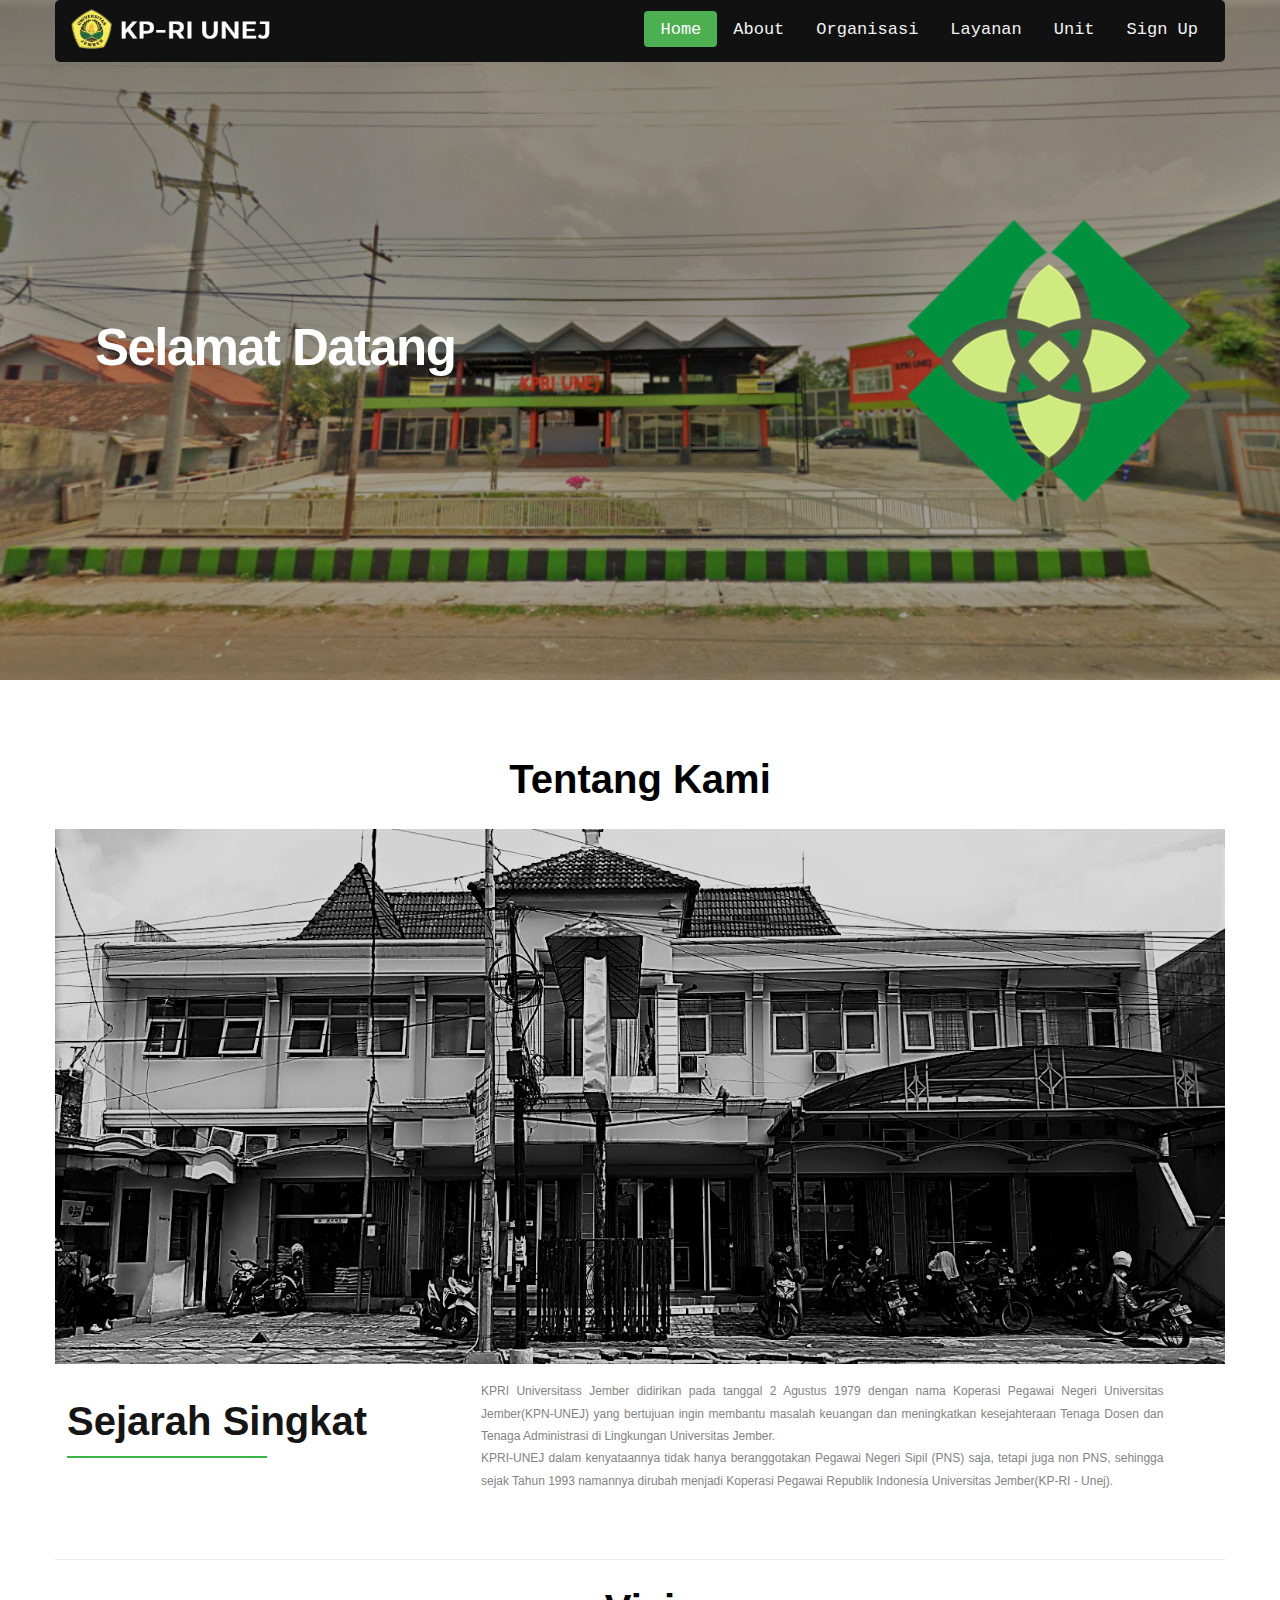
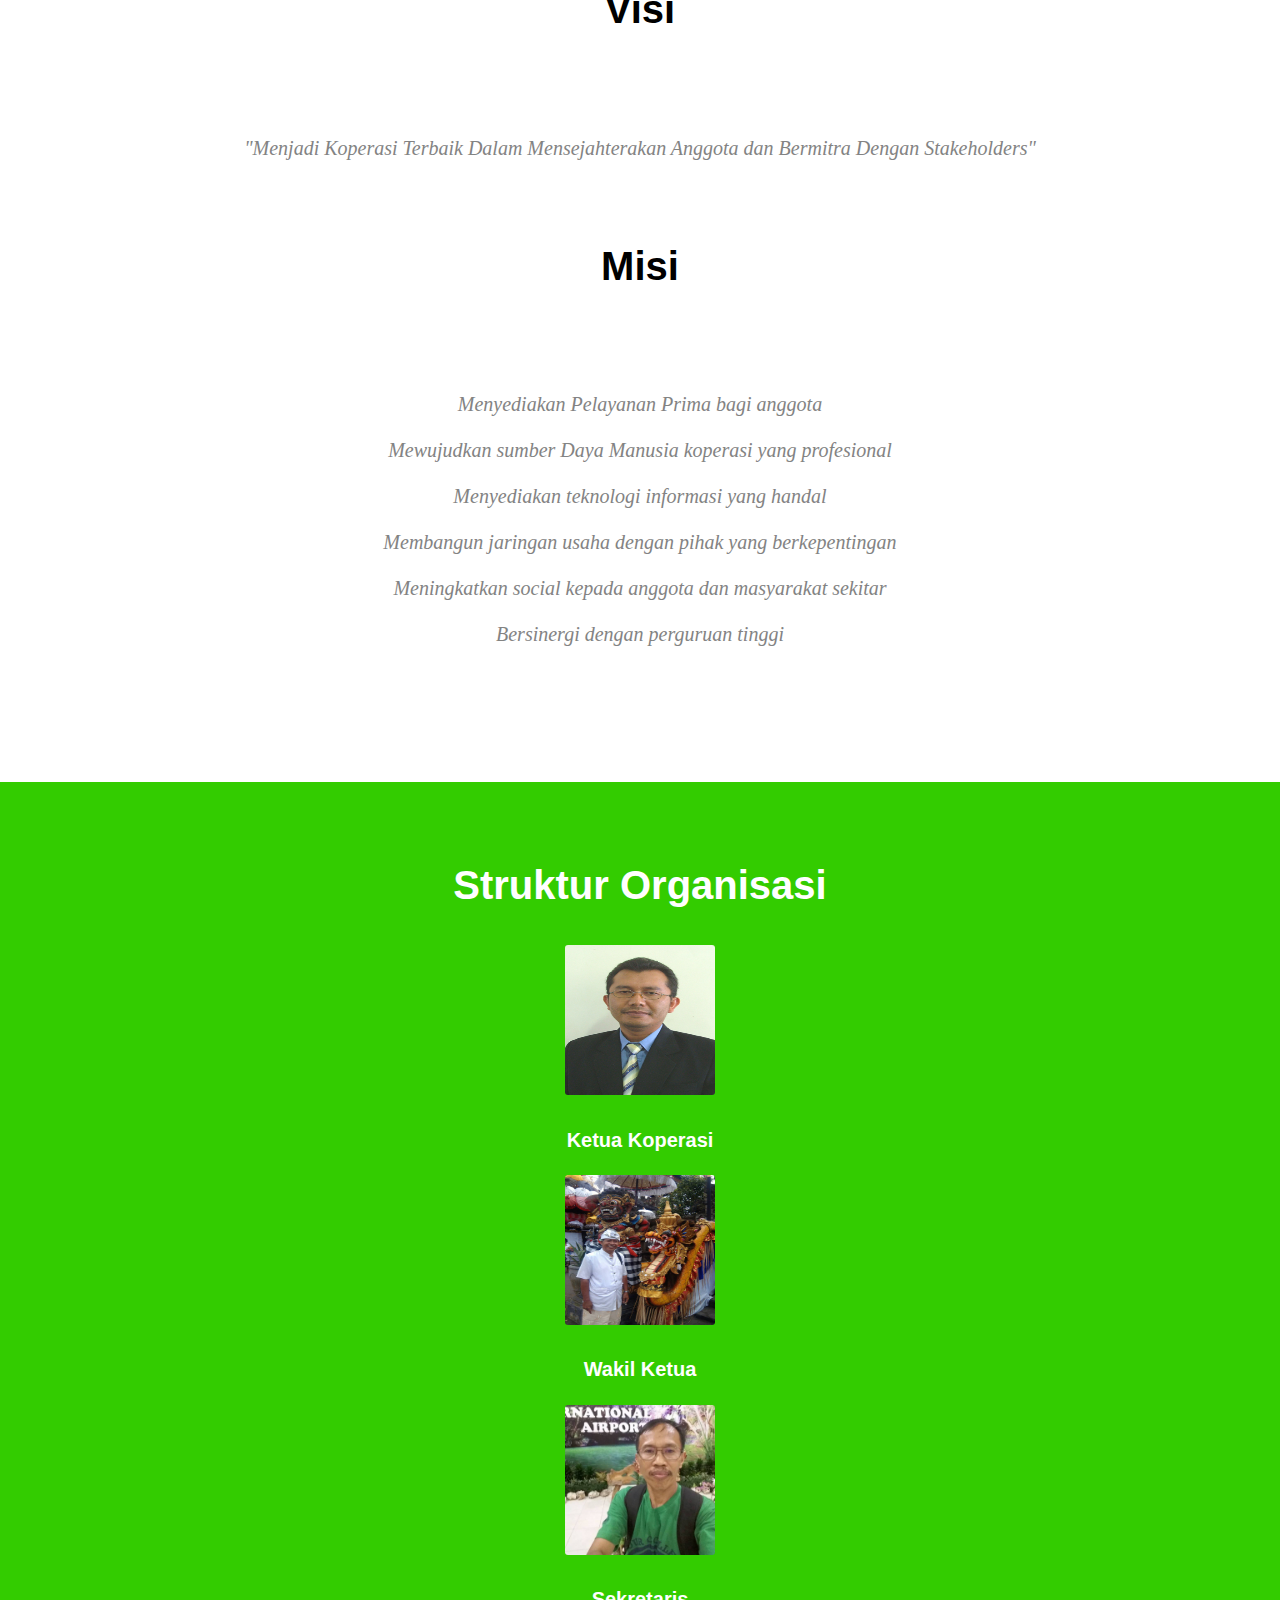
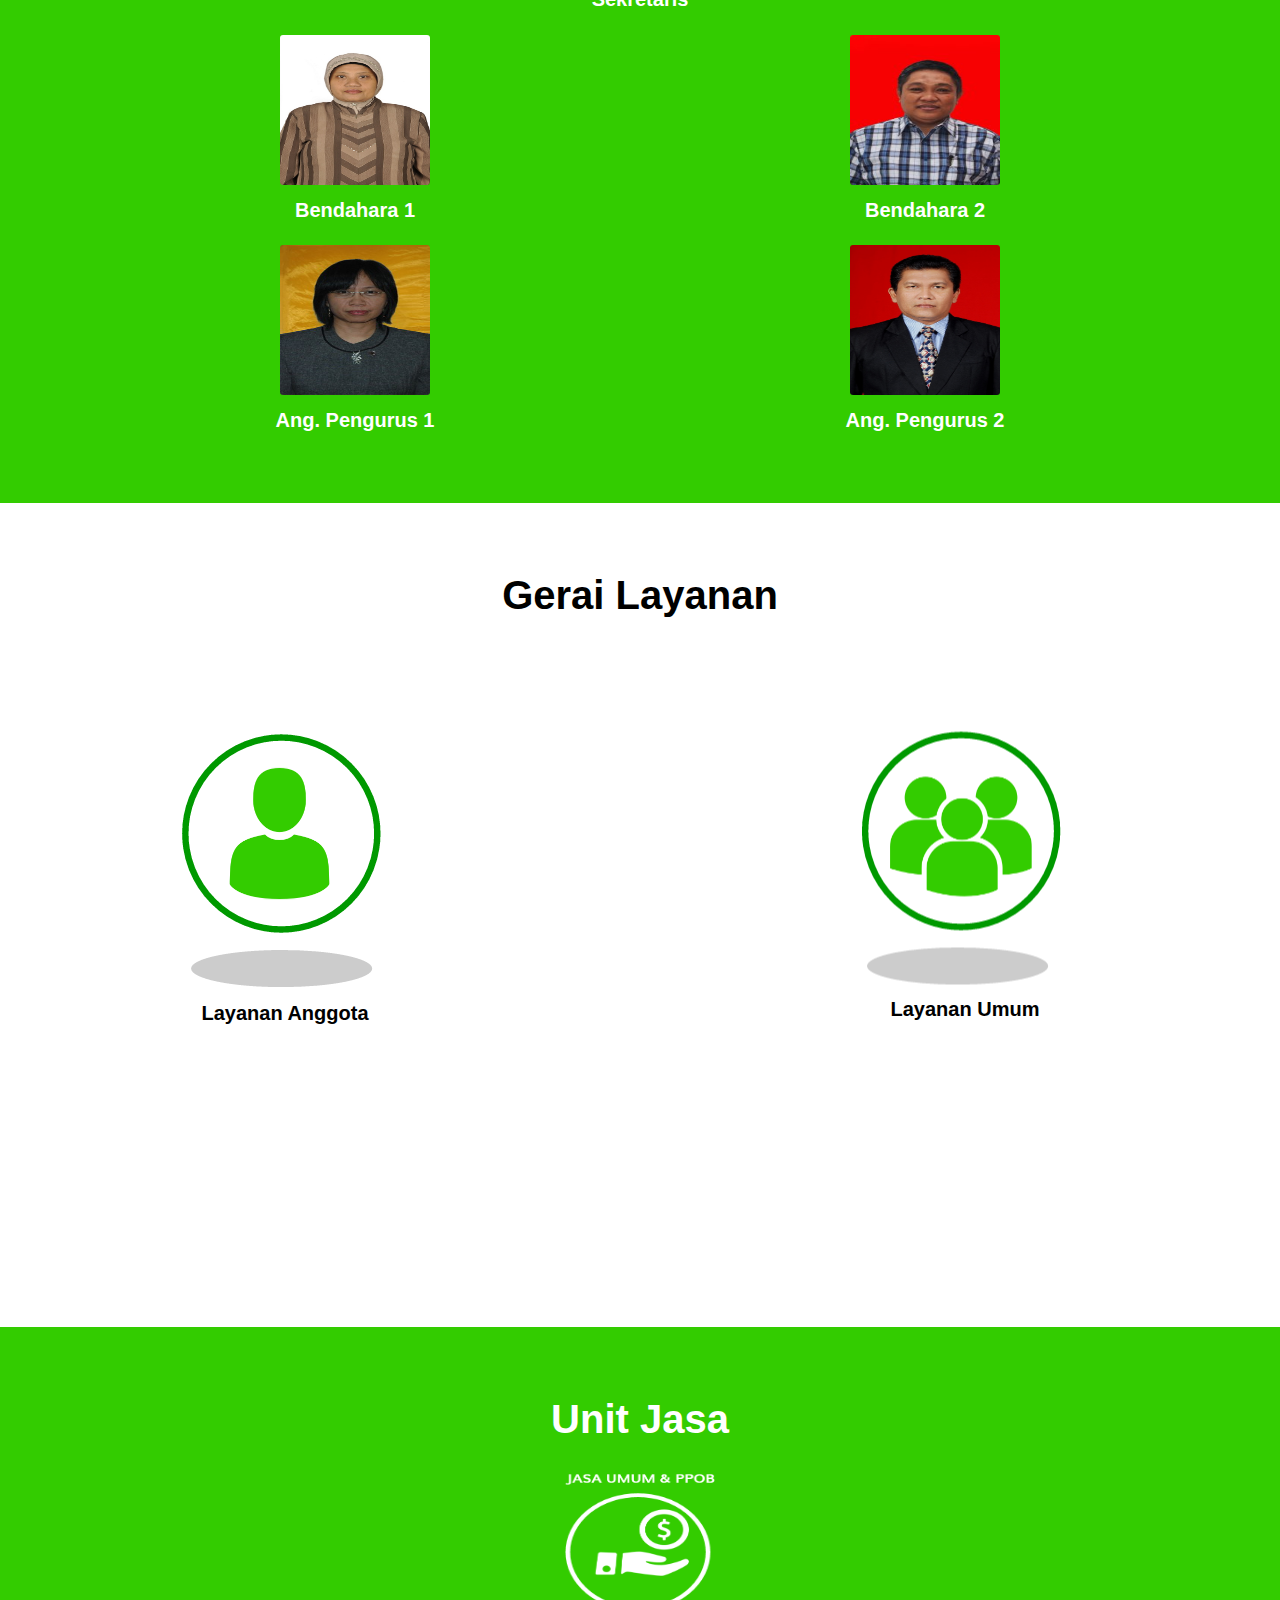
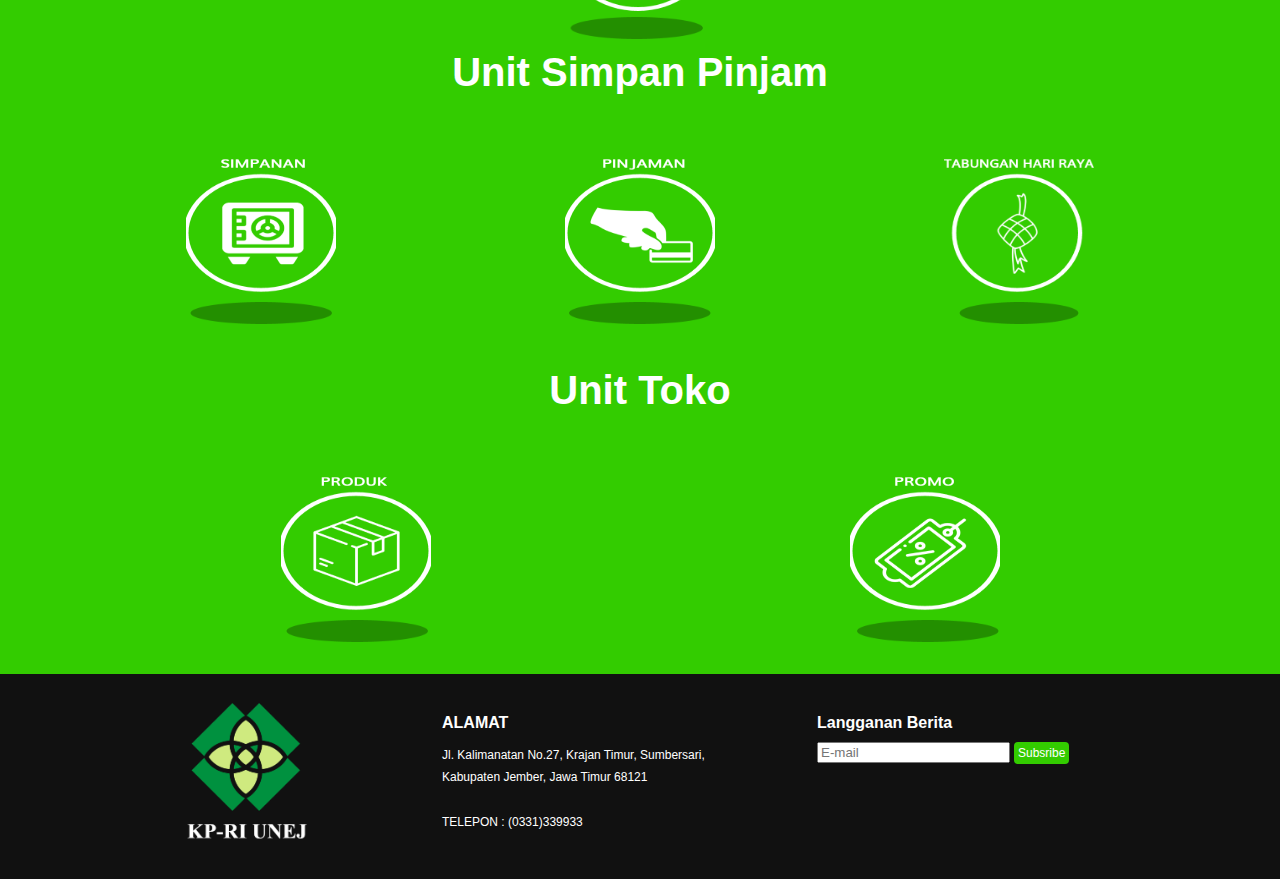
<file: index.html>
<!DOCTYPE html>
<html>
<head>
	<meta name="viewport" content="width=device-width, initial-scale=1">
	<link rel="stylesheet" type="text/css" href="style.css">
	<script type="text/javascript" src="jquery-3.3.1.js"></script>
	<script type="text/javascript" src="js.js"></script>
	<link rel="stylesheet" href="https://cdnjs.cloudflare.com/ajax/libs/font-awesome/4.7.0/css/font-awesome.min.css">
	<title>Koperasi UNEJ</title>
	<link rel="shortcut icon" href="favicon.ico">
</head>
<body>
	<header id="header" class="topnav row">
		<div>
			<a href="#home"><img class ="topnav-logo" src="img/unej.png"></a>
			<div class="topnav-right" id="opo">
				<a class ="link active" href="#home" onclick="diklik()">Home</a>
				<a class ="link" href="#about" onclick="diklik()">About</a>
				<a class ="link" href="#organisasi" onclick="diklik()">Organisasi</a>
				<a class ="link" href="#layanan" onclick="diklik()">Layanan</a>
				<a class ="link" href="#unit" onclick="diklik()">Unit</a>
				<a class ="link" href="form.html" class="button">Sign Up</a>
			</div>
			<a href="javascript:void(0);" class="icon" onclick="diklik()"><i class="fa fa-bars"></i></a>
		</div>
	</header>
	<section id="home" class="home">
		<div class="row konten">
			<div class="kontenhomekiri">
				<div class="judulhome">
					<h1>Selamat Datang</h1>
				</div>
			</div>
			<div class="kontenhomekanan">
				<img src="img/logo.png">
			</div>
		</div>
	</div>
</section>
<section id="about">
	<div class="row aboutinfo">
		<div class="judulabout">
			<h1>Tentang Kami</h1>
		</div>
		<div class="tentang">
			<img src="img/kop.png">
		</div>
		<div class="kolom-four">
			<h1 class="subjudulabout">Sejarah Singkat</h1>
		</div>
		<div class="kolom-seven">
			<p class="about">KPRI Universitass Jember didirikan pada tanggal 2 Agustus 1979 dengan nama Koperasi Pegawai Negeri Universitas Jember(KPN-UNEJ) yang bertujuan ingin membantu masalah keuangan dan meningkatkan kesejahteraan Tenaga Dosen dan Tenaga Administrasi di Lingkungan Universitas Jember.<br>				KPRI-UNEJ dalam kenyataannya tidak hanya beranggotakan Pegawai Negeri Sipil (PNS) saja, tetapi juga non PNS, sehingga sejak Tahun 1993 namannya dirubah menjadi Koperasi Pegawai Republik Indonesia Universitas Jember(KP-RI - Unej).</p>
		</div>
	</div>
	<div class="row visi">
		<h1 class="visi">Visi</h1>
		<div>
			<p class="visi">"Menjadi Koperasi Terbaik Dalam Mensejahterakan Anggota dan Bermitra Dengan Stakeholders"</p>
		</div>
		<div>
			<h1 class="visi">Misi</h1>
			<p class="visi">Menyediakan Pelayanan Prima bagi anggota<br><br>Mewujudkan sumber Daya Manusia koperasi yang profesional<br><br>Menyediakan teknologi informasi yang handal<br><br>Membangun jaringan usaha dengan pihak yang berkepentingan<br><br>Meningkatkan social kepada anggota dan masyarakat sekitar<br><br>Bersinergi dengan perguruan tinggi</p>
		</div>
	</div>
</section>
<section id="organisasi">
	<div class="row org">
		<div class="judulorg">
			<h1>Struktur Organisasi</h1>
		</div>		
		<div class="gambarorg">
			<img src="img/orang/1.jpg">
		</div>
		<div class="subjudul">
			<h1>Ketua Koperasi</h1>
		</div>
		<div class="gambarorg">
			<img src="img/orang/2.jpg">
		</div>
		<div class="subjudul">
			<h1>Wakil Ketua</h1>
		</div>
		<div class="gambarorg">
			<img src="img/orang/3.jpg">
		</div>
		<div class="subjudul">
			<h1>Sekretaris</h1>
		</div>
		<div class="kiri">
			<div class="gambarorg">
				<img src="img/orang/4.jpg">
			</div>
			<div class="subjudul">
				<h1>Bendahara 1</h1>
			</div>
		</div>
		<div class="kanan">
			<div class="gambarorg">
				<img src="img/orang/5.jpg">
			</div>
			<div class="subjudul">
				<h1>Bendahara 2</h1>
			</div>
		</div>
		<div class="kiri">
			<div class="gambarorg">
				<img src="img/orang/6.jpg">
			</div>
			<div class="subjudul">
				<h1>Ang. Pengurus 1</h1>
			</div>
		</div>
		<div class="kanan">
			<div class="gambarorg">
				<img src="img/orang/7.jpg">
			</div>
			<div class="subjudul">
				<h1>Ang. Pengurus 2</h1>
			</div>
		</div>
	</div>
</section>
<section id="layanan">
	<div class="row lyn">
		<div class="judullayanan">
			<h1>Gerai Layanan</h1>
		</div>
	</div>
	<div class="row isilayanan">
		<div class="isikiri">
			<input type="image" src="img/org1.png" id="btnanggota">
			<h1>Layanan Anggota</h1>
		</div>
		<div class="isikanan">
			<input type="image" src="img/org2.png" id="btnumum">
			<h1>Layanan Umum</h1>
		</div>
	</div>
</section>
<section id="unit">
	<div class="row un">
		<div class="row jasa">
			<div class="subjudulunit">
				<h1>Unit Jasa</h1>
				<div>
					<input class="gambarjasa" type="image" src="img/1.png" id="btnjs1">
				</div>
			</div>
		</div>
		<div class="row sp">
			<div class="subjudullain">
				<h1>Unit Simpan Pinjam</h1>
			</div>
			<div class="container isi3">
				<ul>
					<li><input class="gambarjasa" type="image" src="img/2.png" id="btnsp1"></li>
					<li><input class="gambarjasa" type="image" src="img/3.png" id="btnsp2"></li>
					<li><input class="gambarjasa" type="image" src="img/4.png" id="btnsp3"></li>
				</ul>
			</div>
			<div class="subjudullain">
				<h1>Unit Toko</h1>
			</div>
			<div class="container isi2">
				<ul>
					<li><input class="gambarjasa" type="image" src="img/5.png" id="btntk1"></li>
					<li><input class="gambarjasa" type="image" src="img/6.png" id="btntk2"></li>
				</ul>
			</div>
		</div>
	</div>
</section>
<footer class="inikaki">
	<div class="row con">
		<div class="kolom-three">
			<img src="img/logokp.png">
		</div>
		<div class="kolom-three">
			<div class="almfoot">
				<h1>ALAMAT</h1>
			</div>
			<p class="alamat">Jl. Kalimanatan No.27, Krajan Timur, Sumbersari, <br>Kabupaten Jember, Jawa Timur 68121<br><br>TELEPON : (0331)339933</p>
		</div>
		<div class="kolom-three">
			<div class="almfoot">
				<h1>Langganan Berita</h1>
			</div>
			<div>
				<input type="mail" name="email" placeholder="E-mail" size="21px" required pattern=".+@.+.com">
				<button class="tombol">Subsribe</button><br>
			</div>
		</div>
	</div>
</footer>
<div id="umum" class="modal">
	<div class="modal-content">
		<div class="modal-header">
			<span class="close1">&times;</span>
			<h2>Layanan Umum</h2>
		</div>
		<div class="modal-body">
			<p>Demi melayani kebutuhan masyarakat baik untuk anggota maupun non-anggota , KP-RI Universitas Jember juga memberikan pelayanan publik, yaitu :</p>
			<ol>
				<li>Pembayaran Listrik</li>
				<li>Pembayaran tagihan TELKOM (telepon, speedy, dll)</li>
				<li>Pembayaran tagihan Telkomsel (paket HALO)</li>
				<li>Pembayaran Tagihan PDAM</li>
				<li>Penjualan voucher listrik TOKEN</li>
				<li>Pembayaran tagihan INDOVISION</li>
			</ol>
		</div>
	</div>
</div>
<div id="anggota" class="modal">
	<div class="modal-content">
		<div class="modal-header">
			<span class="close">&times;</span>
			<h2>Layanan Anggota</h2>
		</div>
		<div class="modal-body">
			<p>Untuk memberikan pelayanan dan fasilitas kesejahteraan bagi anggota KP-RI Universitas Jember, maka dibuatlah program-program sebagai berikut :</p>
			<ol>
				<li>DANA SOSIAL RAWAT INAP</li>
				<li>DANA SOSIAL KEMATIAN</li>
				<li>TALI ASIH BAGI YANG MEMASUKI MASA PENSIUN</li>
				<li>VOUCHER BELANJA HARI RAYA</li>
				<li>VOUCHER BELANJA HARI RAYA</li>
				<li>SISA HASIL USAHA</li>
			</ol>
		</div>
	</div>
</div>
<div id="jasa" class="modal">
	<div class="modal-content">
		<div class="modal-header">
			<span class="close2">&times;</span>
			<h2>Jasa UMUM dan PPOB</h2>
		</div>
		<div class="modal-body">
			<p>Untuk memenuhi kebutuhan Anggota di bidang jasa, KP-RI Unej juga menyediakan layanan unit jasa, beberapa layanan jasa yang disediakan adalah :</p>
			<ol>
				<li>Jasa Pembayaran Tagihan Listrik (untuk Umum dan anggota)</li>
				<li>Jasa Penjualan Token Listrik (untuk Umum dan anggota)</li>
				<li>Jasa Pembayaran Tagihan TELKOM (telepon, speedy, flexy) (untuk Umum dan   anggota)</li>
				<li>Jasa Pembayaran Tagihan Air/ PDAM (untuk Umum dan anggota)</li>
				<li>Jasa Pengurusan STNK (untuk Anggota)</li>
				<li>Jasa Pembayaran tagihan TELKOMSEL/ Halo (untuk Umum dan anggota)</li>
			</ol>
		</div>
	</div>
</div>
<div id="sp1" class="modal">
	<div class="modal-content">
		<div class="modal-header">
			<span class="close3">&times;</span>
			<h2>Unit Simpanan</h2>
		</div>
		<div class="modal-body">
			<ol>
				<li> Simpanan Pokok adalah : simpanan yang di bayar satu kali selama menjadi anggota. Besarnya simpanan bergantung dari hasil kesepakatan pengurus dan anggota koperasi. Simpanan hanya bisa di ambil kembali ketika keluar dari keanggotaan Koperasi. Untuk saat ini Simpanan pokok untuk menjadi anggota KP-RI Universitas Jember sebesar Rp. 100.000</li>
				<li>Simpanan Wajib adalah : simpanan yang wajib di bayar sebulan sekali. Besarnya simpanan bergantung dari hasil kesepakatan pengurus dan anggota koperasi.</li>
				<li>Simpanan Khusus : simpanan yang besarnya tidak di tentukan, tetapi bergantung kepada kemampuan anggota. Simpanan sukarela dapat di setorkan setiap saat tetapi hanya bisa diambil sesuai jangka waktu tertentu ( 1 tahun) , dengan jasa 9 % per Tahun</li>
				<li>Simpanan Suka Rela adalah : simpanan yang besarnya tidak di tentukan, tetapi bergantung kepada kemampuan anggota, Simpanan sukarela dapat diambil hanya pada jangka waktu tertentu.</li>
			</ol>
		</div>
	</div>
</div>
<div id="pinjaman" class="modal">
	<div class="modal-content">
		<div class="modal-header">
			<span class="close4">&times;</span>
			<h2>Pinjaman</h2>
		</div>
		<div class="modal-body">
			<p>Diberitahukan kepada seluruh Anggota KP-RI UNIVERSITAS  JEMBER<br>
				ANGGOTA DAPAT MEMINJAM UANG TANPA MENUTUP SISA PINJAMAN YANG LAMA (KOMPEN)<br>
			Di informasikan bahwa plafon pinjaman Uang untuk Anggota biasa menjadi Rp.200 juta, ANGSURAN dapat dicicil maksimal : 15 tahun (180 bulan) sedangkan Pinjaman Barang maksimal sebesar Rp. 50 Juta  dapat dicicil maksimal : 10 tahun (120 bulan)</p>
			<ol>
				<li>Anggota yang berstatus honorer (KONTRAK 1 TAHUN) bisa mengajukan pinjaman maksimal Rp.7 juta ,  termasuk  penambahan jangka waktu angsuran tenaga honorer sebesar maksimal 2 kali masa kontrak.</li>
				<li>Anggota yang berstatus honorer harian lepas (KONBTRAK 6 BULAN) bisa mengajukan pinjaman MAKSIMAL  dari Rp. 4 juta  termasuk  penambahan jangka waktu angsuran tenaga honorer sebesar maksimal 2 kali masa kontrak.</li>
			</ol>
		</div>
	</div>
</div>
<div id="lebaran" class="modal">
	<div class="modal-content">
		<div class="modal-header">
			<span class="close5">&times;</span>
			<h2>Tabungan Hari Raya</h2>
		</div>
		<div class="modal-body">
			<p>Tabungan Hari Raya adalah salah satu program terbaru dari KP-RI Universitas Jember yang diluncurkan pada tahun 2013. Program tabungan hari raya ini bersifat sukarela, hampir sama dengan simpanan bedanya adalah untuk tabungan hari raya nilainya ditetapkan dulu, selanjutnya akan dipotongkan dalam tagihan bulan di bendahara perwakilan masing-masing unit kerja.<br><br>
			Tidak ada syarat khusus untuk mengikuti program ini dan tidak ada biaya atau potongan apapun, selama menjadi anggota KP-RI Unej maka semua anggota berhak progam ini. tidak sama dengan simpanan, Tabungan hari raya ini mendapat jasa 1 % setiap bulannya, dan akan dibagikan kepada anggota yang bersangkutan setiap tahun menjelang Hari Raya Idul Fitri.</p>
		</div>
	</div>
</div>
<div id="produk" class="modal">
	<div class="modal-content">
		<div class="modal-header">
			<span class="close6">&times;</span>
			<h2>Produk</h2>
		</div>
		<div class="modal-body">
			<p>Produk-produk yang disediakan oleh KP-RI Universitas Jember sangatlah beragam dan memliki harga yang bersaing, jenis produk yang dijual antara lain :
				<br><br>
				LANTAI 1 KP-RI UNEJ
			</p>
			<ol>
				<li>Kebutuhan pokok (Konsumsi) : merupakan bahan pokok sehari-hari seperti Beras, gula, minyak, bumbu-bumbu dapur, mie instan, susu bayi, susu dewasa, dll.</li>
				<li>Kebutuhan pokok (non-konsumsi) : sabun mandi, sabun cuci, kosmetik, pembersih ruangan, parfume dan banyak lagi.</li>
				<li>Snack, softdrink dan makanan ringan</li>
			</ol>
			<p><br><br>
				LANTAI 2 KP-RI UNEJ
			</p>
			<ol>
				<li>Peralatan Elektronik : kipas angin, TV, Tape, DVD, Magic com, Setrika, Lampu dll</li>
				<li>Alat-alat listrik : sekering, stop kontak, skakel, kabel listrik, adaptor, dll</li>
				<li>Peralatan rumah tangga : bak mandi bayi, keranjang, alat makan, alat kebersihan dll</li>
				<li>Tekstil : pakaian, kerudung, sarung, mukena, tas, dompet dll</li>
			</ol>
		</div>
	</div>
</div>
</body>
</html>
</file>
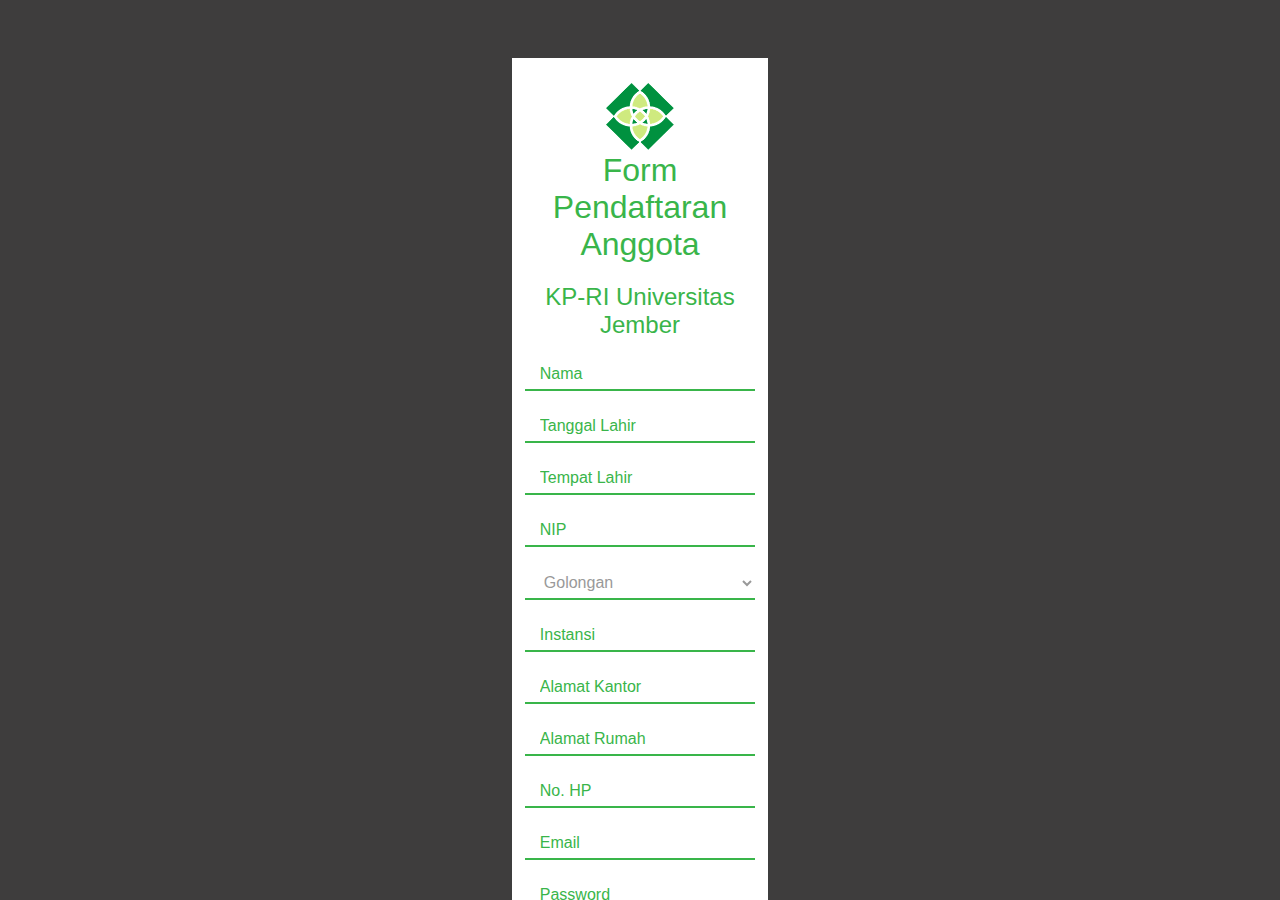
<file: form.html>
<!DOCTYPE html>
<html>
<head>
	<title>Sign Up</title>
	<link rel="shortcut icon" href="favicon.ico">
</head>
<style>
	* {
		margin: 0;
		padding: 0;
	}
	body {
		background: #3e3d3d;
		font-family: sans-serif;
	}
	.formkoperasi{
		margin-top: 4.5%;
		width: 20%;
		background: #fff;
		padding: 2% 1%;
		box-sizing: border-box;
		position: fixed;
		left: 40%;
		top: 0%;
	}
	.formkoperasi h1 {
		text-align: center;
		color: #39b54a;
		font-weight: normal;
		margin-bottom: 20px;
	}
	.formkoperasi h2 {
		text-align: center;
		color: #39b54a;
		font-weight: normal;
		margin-bottom: 20px;
	}
	input[type=text], input[type=mail], input[type=Password], input[type=date]{
		width: 100%;
		background: none;
		border: none;
		border-bottom: 2px solid #39b54a;
		padding: 6px 15px;
		box-sizing: border-box;
		margin-bottom: 20px;
		font-size: 16px;
		color: #39b54a;
	}
	input[type=checkbox]{
		margin-left: 20%;
	}
	input[type=button]{
		background: #39b54a;
		padding: 3% 12%;
		border: 0;
		cursor: pointer;
		color: #fff;
		margin-left: 31.8%;
	} 
	input[type=button]:hover{
		background: white;
		transition: .6s;
		color: #39b54a;
	}
	::placeholder { 
    	color: #39b54a;
    }
	select {
		width: 100%;
		background: none;
		border: none;
		border-bottom: 2px solid #39b54a;
		padding: 6px 15px;
		box-sizing: border-box;
		margin-bottom: 20px;
		font-size: 16px;
		color: #999;
	}
	*:focus {
    	outline: none;
	}
	img {
	    display: block;
	    margin-left: auto;
	    margin-right: auto;
	    width: 30%;
	}
	a:link {
		margin-left: 19%;
    	text-decoration: none;
   		padding: 3% 12%;
	}
	a:hover {
		color: #39b54a;
		text-decoration: none;
		padding: 3% 12%;
	}
 
</style>
<body>
	<div class="formkoperasi">
		<form name="biodata">
			<img src="logo.png" alt="logo kpri">
			<h1>Form Pendaftaran Anggota</h1>
			<h2>KP-RI Universitas Jember</h2>
			<input type="text" name="nama" placeholder="Nama" maxlength="30" required>
			<input type="text" name="tanggal lahir" placeholder="Tanggal Lahir" onfocus="(this.type='date')" required>
			<input type="text" name="tempat lahir" placeholder="Tempat Lahir" required>
			<input type="text" name="NIP" placeholder="NIP" maxlength="18" required>
			<select id="Golongan">
				<option value="" disabled selected hidden>Golongan</option>
				<option value="Honorarium">Honorarium</option>
				<option value="Golongan I">Golongan I</option>
				<option value="Golongan II">Golongan II</option>
				<option value="Golongan III">Golongan III</option>
				<option value="Golongan IV">Golongan IV</option>
				<option value="Pengelola KP-RI">Pengelola KP-RI</option>
			</select>
			<input type="text" name="Instansi" placeholder="Instansi" required>
			<input type="text" name="Alamat Kantor" placeholder="Alamat Kantor" required>
			<input type="text" name="Alamat Rumah" placeholder="Alamat Rumah" required>
			<input type="text" name="hp" placeholder="No. HP" maxlength="13" required>
			<input type="mail" name="email" placeholder="Email" required pattern=".+@.+.com" required>
			<input type="Password" name="password" placeholder="Password" minlength="8" required>
			<input type="checkbox" name="status" value="valid"> Dengan ini maka anda menyetujui<br>
			<a href="Syarat & Ketentuan.png">Syarat dan ketentuan</a><br>
			<input type="button" value="Sign Up" onclick='terimaInput();'>
			<a href="login.html">Sudah memiliki akun ?</a>
		</form>
	</div>
</body>
</html>
</file>
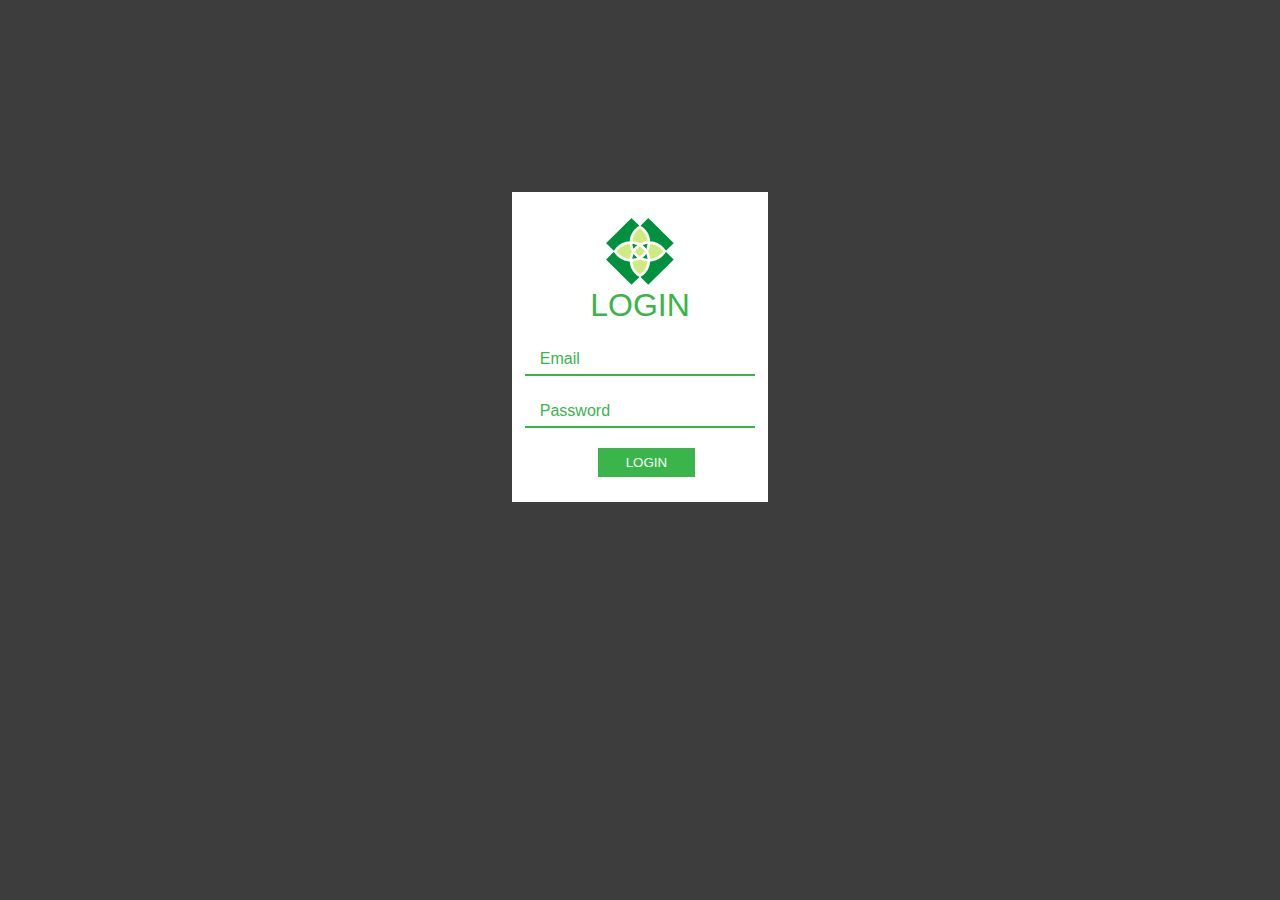
<file: login.html>
<!DOCTYPE html>
<html>
<head>
	<title>LOGIN</title>
</head>
<style>
	* {
		margin: 0;
		padding: 0;
	}
	body {
		background: #3e3d3d;
		font-family: sans-serif;
	}
	.formkoperasi{
		margin-top: 15%;
		width: 20%;
		background: #fff;
		padding: 2% 1%;
		box-sizing: border-box;
		position: fixed;
		left: 40%;
		top: 0%
	}
	.formkoperasi h1 {
		text-align: center;
		color: #39b54a;
		font-weight: normal;
		margin-bottom: 20px;
	}
	input[type=mail], input[type=Password]{
		width: 100%;
		background: none;
		border: none;
		border-bottom: 2px solid #39b54a;
		padding: 6px 15px;
		box-sizing: border-box;
		margin-bottom: 20px;
		font-size: 16px;
		color: #39b54a;
	}
	input[type=button]{
		background: #39b54a;
		padding: 3% 12%;
		border: 0;
		cursor: pointer;
		color: #fff;
		margin-left: 31.8%;
	} 
	input[type=button]:hover{
		background: white;
		transition: .6s;
		color: #39b54a;
	}
	::placeholder { 
    	color: #39b54a;
    }
	*:focus {
    	outline: none;
	}
	img {
	    display: block;
	    margin-left: auto;
	    margin-right: auto;
	    width: 30%;
	}
	a:link {
		margin-left: 33.5%;
    	text-decoration: none;
	}
	a:hover {
		color: #39b54a;
		text-decoration: none;
	}
</style>
<body>
	<div class="formkoperasi">
		<form>
			<img src="logo.png" alt="logo kpri">
			<h1>LOGIN</h1>
			<input type="mail" placeholder="Email" required pattern=".+@.+.com" required>
			<input type="Password" placeholder="Password" minlength="8" required>
			<input type="button" value="LOGIN">
		</form>
	</div>
</body>
</file>
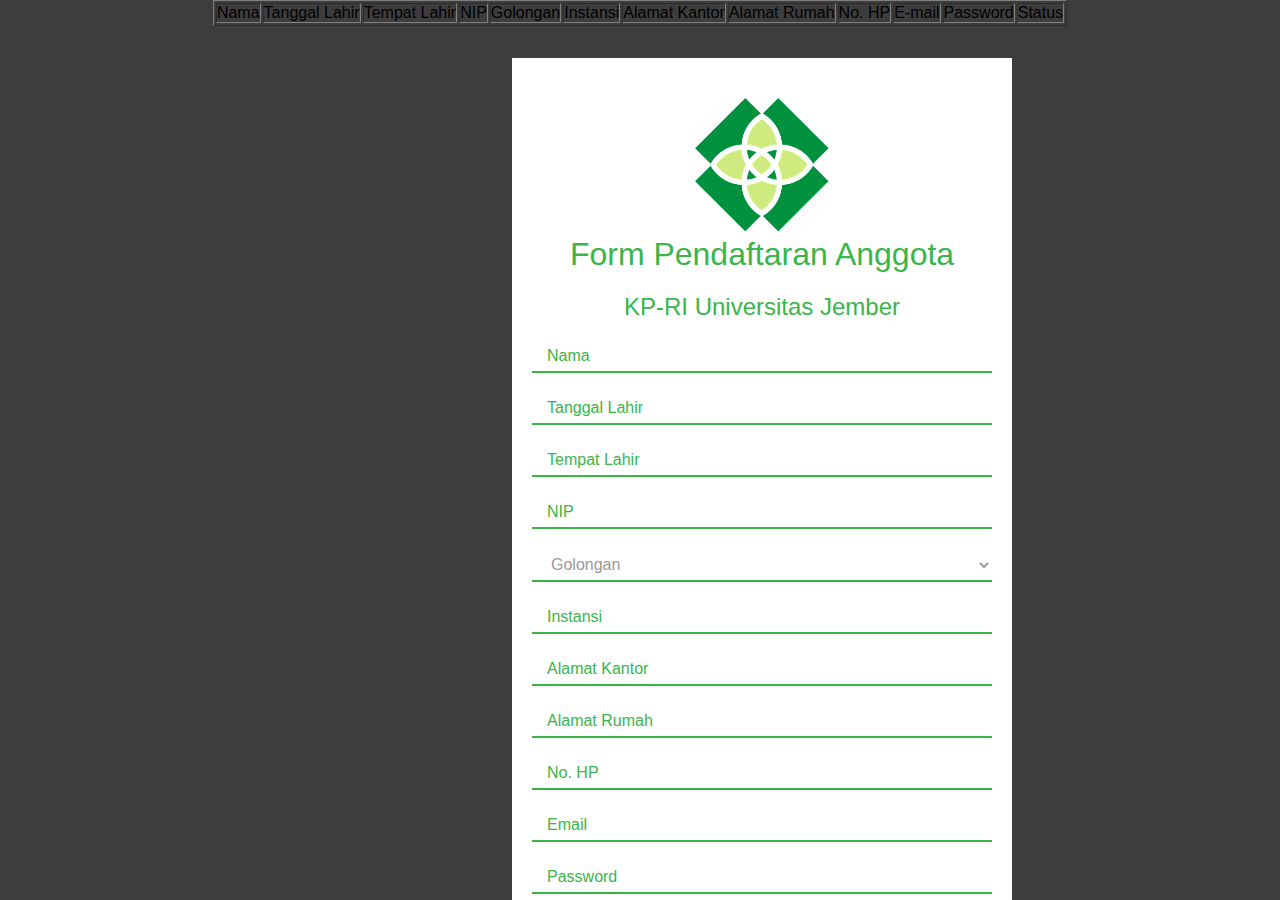
<file: tes.html>
<!DOCTYPE html>
<html>
<head>
	<title>Sign Up</title>
</head>
<style>
	* {
		margin: 0;
		padding: 0;
	}
	body {
		background: #3e3d3d;
		font-family: sans-serif;
	}
	.formkoperasi{
		margin-top: 4.5%;
		width: 500px;
		background: #fff;
		padding: 40px 20px;
		box-sizing: border-box;
		position: fixed;
		left: 40%;
		top: 0%
	}
	.formkoperasi h1 {
		text-align: center;
		color: #39b54a;
		font-weight: normal;
		margin-bottom: 20px;
	}
	.formkoperasi h2 {
		text-align: center;
		color: #39b54a;
		font-weight: normal;
		margin-bottom: 20px;
	}
	input[type=text], input[type=mail], input[type=Password], input[type=date]{
		width: 100%;
		background: none;
		border: none;
		border-bottom: 2px solid #39b54a;
		padding: 6px 15px;
		box-sizing: border-box;
		margin-bottom: 20px;
		font-size: 16px;
		color: #39b54a;
	}
	input[type=checkbox]{
		margin-left: 20%;
	}
	input[type=button]{
		background: #39b54a;
		padding: 15px 60px;
		border: 0;
		cursor: pointer;
		color: #fff;
		margin-left: 31.8%;
	} 
	input[type=button]:hover{
		background: white;
		transition: .6s;
		color: #39b54a;
	}
	::placeholder { 
    	color: #39b54a;
    }
	select {
		width: 100%;
		background: none;
		border: none;
		border-bottom: 2px solid #39b54a;
		padding: 6px 15px;
		box-sizing: border-box;
		margin-bottom: 20px;
		font-size: 16px;
		color: #999;
	}
	*:focus {
    	outline: none;
	}
	img {
	    display: block;
	    margin-left: auto;
	    margin-right: auto;
	    width: 30%;
	}
	a:link {
		margin-left: 33.5%;
    	text-decoration: none;
	}
	a:hover {
		color: #39b54a;
		text-decoration: none;
	}
</style>
<body>
	<div class="formkoperasi">
		<form name="biodata">
			<img src="logo.png" alt="logo kpri">
			<h1>Form Pendaftaran Anggota</h1>
			<h2>KP-RI Universitas Jember</h2>
			<input type="text" name="nama" placeholder="Nama" maxlength="30" required>
			<input type="text" name="tanggal lahir" placeholder="Tanggal Lahir" onfocus="(this.type='date')" required>
			<input type="text" name="tempat lahir" placeholder="Tempat Lahir" required>
			<input type="text" name="NIP" placeholder="NIP" maxlength="18" required>
			<select id="Golongan">
				<option value="" disabled selected hidden>Golongan</option>
				<option value="Honorarium">Honorarium</option>
				<option value="Golongan I">Golongan I</option>
				<option value="Golongan II">Golongan II</option>
				<option value="Golongan III">Golongan III</option>
				<option value="Golongan IV">Golongan IV</option>
				<option value="Pengelola KP-RI">Pengelola KP-RI</option>
			</select>
			<input type="text" name="Instansi" placeholder="Instansi" required>
			<input type="text" name="Alamat Kantor" placeholder="Alamat Kantor" required>
			<input type="text" name="Alamat Rumah" placeholder="Alamat Rumah" required>
			<input type="text" name="hp" placeholder="No. HP" maxlength="13" required>
			<input type="mail" name="email" placeholder="Email" required pattern=".+@.+.com" required>
			<input type="Password" name="password" placeholder="Password" minlength="8" required>
			<input type="checkbox" name="status" value="valid"> Dengan ini maka anda menyetujui<br>
			<a href="Syarat & Ketentuan.png">Syarat dan ketentuan</a><br>
			<input type="button" value="Sign Up" onclick='terimaInput();'>
			<a href="login.html">Sudah memiliki akun ?</a>
		</form>
	</div>
		<table border="1" id="tabelinput" style="margin:auto">
			<tr>
				<td>Nama</td>
				<td>Tanggal Lahir</td>
				<td>Tempat Lahir</td>
				<td>NIP</td>
				<td>Golongan</td>
				<td>Instansi</td>
				<td>Alamat Kantor</td>
				<td>Alamat Rumah</td>
				<td>No. HP</td>
				<td>E-mail</td>
				<td>Password</td>
				<td>Status</td>
			</tr>
		</table>
		<script type="text/javascript" src="script.js"></script>
</body>
</html>
</file>
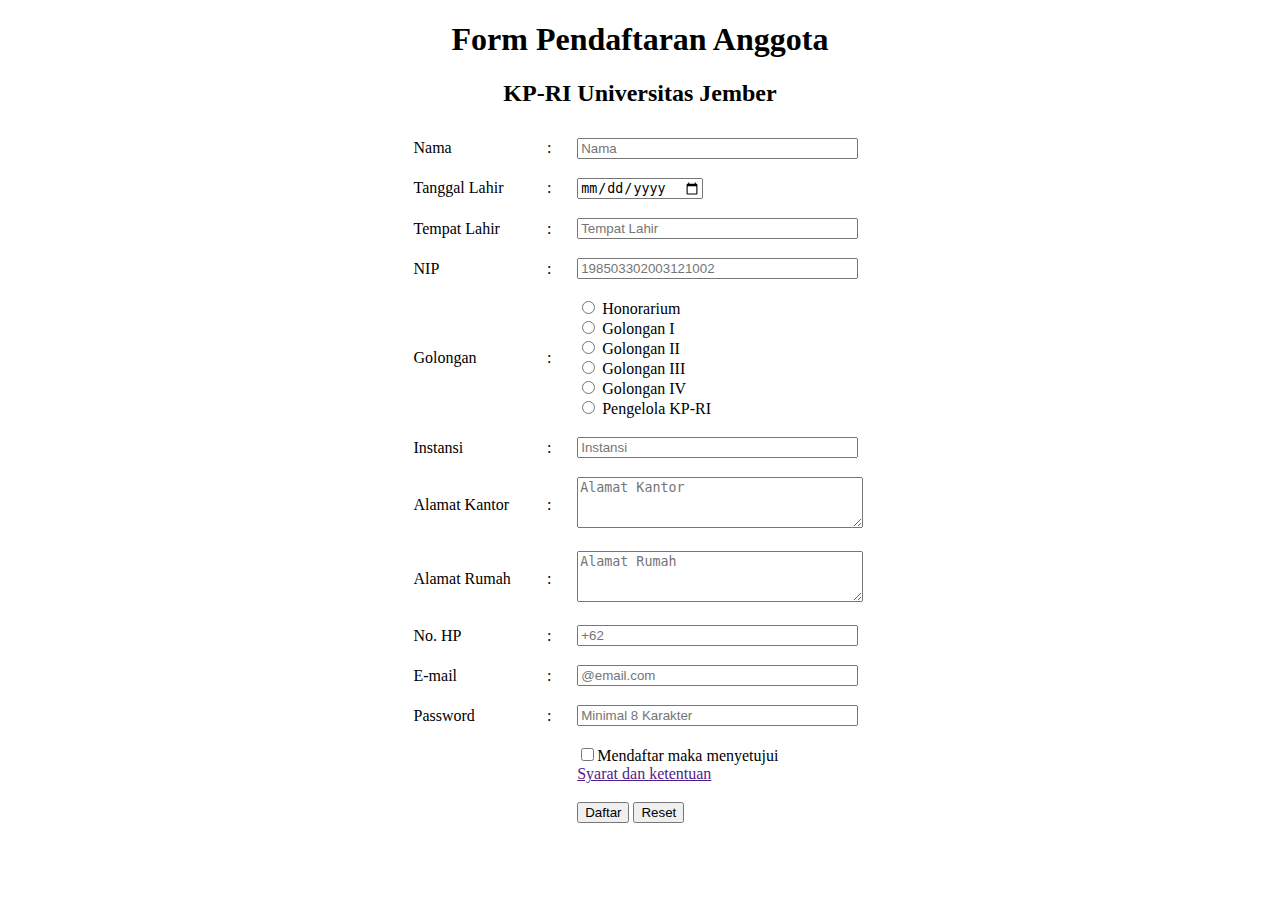
<file: Perancangan Web/Register.html>
<!DOCTYPE html>
<html>
    <head>
	    <title>Register</title>
            <h1 align="center">Form Pendaftaran Anggota</h1>
            <h2 align="center">KP-RI Universitas Jember</h2>
        </head>
            <body>
	           <form method="POST">
                    <tr>
                        <td  bgcolor="#FFFFFF"><table width="475"  border="0" align="center" cellpadding="8"  cellspacing="3">
                    <tr>
                        <td  width="113">Nama</td><td width="11">:</td>
                        <td  width="237"><input name="nama" placeholder="Nama" type="text" size="32" maxlength="30" required></td>
                    </tr>
                    <tr>
                        <td>Tanggal Lahir</td>
                        <td>:</td>
                        <td><input type="date" placeholder="Tanggal lahir" name="tanggal lahir" required></td>
                    </tr>
                    <tr>
                        <td>Tempat Lahir</td>
                        <td>:</td>
                        <td><input type="text" placeholder="Tempat Lahir" size="32" name="tempat lahir" required></td> 
                    </tr>
                    <tr>
                        <td>NIP</td>
                        <td>:</td>
                        <td><input type="text" placeholder="198503302003121002" maxlength="18" size="32" name="NIP" required>
                    </tr>
                    <tr>
                        <td>Golongan</td>
                        <td>:</td>
                        <td>
                            <input type="radio" name="Golongan" value="1" required> Honorarium<br>
                            <input type="radio" name="Golongan" value="2" required> Golongan I<br>
                            <input type="radio" name="Golongan" value="3" required> Golongan II<br>
                            <input type="radio" name="Golongan" value="4" required> Golongan III<br>
                            <input type="radio" name="Golongan" value="5" required> Golongan IV<br>
                            <input type="radio" name="Golongan" value="6" required> Pengelola KP-RI<br>
                        </td>
                    </tr>
                    <tr>
                        <td>Instansi</td>
                        <td>:</td>
                        <td><input type="text" name="Instansi" placeholder="Instansi" size="32" required=></td>
                    </tr>
                    <tr>
                        <td>Alamat Kantor</td>
                        <td>:</td>
                        <td><textarea placeholder="Alamat Kantor" name="Alamat Kantor" cols="33" rows="3" required></textarea></td>
                    </tr>
                    <tr>
                        <td>Alamat Rumah</td>
                        <td>:</td>
                        <td><textarea placeholder="Alamat Rumah" name="Alamat Rumah" cols="33" rows="3" required></textarea></td>
                    </tr>
                    <tr>
                        <td>No. HP</td>
                        <td>:</td>
                        <td><input type="text" name="hp" placeholder="+62" size="32" maxlength="30" required></td>
                    </tr>
                    <tr>
                        <td>E-mail</td>
                        <td>:</td>
                        <td><input type="mail" placeholder="@email.com" size="32" required pattern=".+@.+.com" name="email" required></td>
                    </tr>
                    <tr>
                        <td>Password</td>
                        <td>:</td>
                        <td><input type="Password" placeholder="Minimal 8 Karakter" minlength="8" size="32" name="password" required>
                    </tr>
                    <tr>
                        <td></td>
                        <td></td>
                        <td><input type="checkbox" name="License" value="License">Mendaftar maka menyetujui<br><a href=""> Syarat dan ketentuan</a></td>
                    </tr>
                    <tr>
                        <td></td>
                        <td></td>
                        <td><input type="submit" name="daftar" value="Daftar">  <input type="reset" name="reset"> </td>
                    </tr>
                </table>
            </form>
        </body>
    </html>
</file>
<file: style.css>
html, body{
  margin: 0;
  width: 100%;
  height: 100%;
  scroll-behavior: smooth;
}

ul{
  margin: 0;
  padding: 0;
}

ul li{
  padding: 2em;
  display: block;
}
section {
  display: block;
}
*,
*::before,
*::after {
  box-sizing: inherit;
}

.kolom-one {
  width: 8.33333%;
}

.kolom-two {
  width: 16.66667%;
}

.kolom-three{
  width: 30%;
}

.kolom-four{
  width: 33.33333%;
}

.kolom-five {
  width: 41.66667%;
}

.kolom-six{
  width: 50%;
}

.kolom-seven {
  width: 58.33333%;
}

.kolom-eight{
  width: 66.66667%;
}

.kolom-nine {
  width: 75%;
}

.kolom-ten{
  width: 83.33333%;
}

.kolom-eleven {
  width: 91.66667%;
}

.kolom-full {
  width: 100%;
}

[class*="kolom-"],
.bgrid {
  float: left;
}

[class*="kolom-"]+[class*="kolom-"].end {
  float: right;
}

[class*="kolom-"] {
  padding: 0 12px;
}
.topnav {
  width: 100%;
  height: 62px;
  background-color: #111111;
  position: fixed;
  left: 50%;
  border-radius: 5px;
  z-index: 1;
  -webkit-transform: translateX(-50%);
  -ms-transform: translateX(-50%);
  transform: translateX(-50%);
}

.topnav .icon{
  display: none;
}

.row{
  width: 100%;
  max-width: 1170px;
  margin: 0 auto;
}

.row:after {
  content: "";
  display: table;
  clear: both;
}
.topnav-logo{
  width: 200px;
  height: 40px;
  border : 0;
}

.topnav a {
  float: left;
  color: #f2f2f2;
  text-align: center;
  padding: 8.5px 16px;
  text-decoration: none;
  font-size: 17px;
}

.topnav a:hover {
  background-color: #ddd;
  color: black;
  border-radius: 4px;
  transition: all 0.5s ease-in-out;
  -webkit-transition: all 0.5s ease-in-out;
}

.topnav a.active {
  background-color: #4CAF50;
  color: white;
  border-radius: 4px;
}

.topnav-right {
  font-family: monospace;
  padding: 11px;
  float: right;
}
.button{
  background-color: #4CAF50;
  border: none;
  color: white;
  padding: 2px 16px;
  text-align: center;
  text-decoration: none;
  display: inline-block;
  font-size: 17px;
  border-radius: 4px;
}
a.button:hover{
  background-color: #48f442;
}

@media only screen and (max-width: 1230px) {
  #header {
    max-width: none;
  }
}  

.konten{
  position: relative;
}

.home{
  background: url("img/homebg.jpg");
  background-size: cover;
  width: 100%;
  height: 680px;
  background-position: center;
  position: relative;
  background-repeat: no-repeat; 
}

.kontenhomekiri{
  padding: 280px 0 288px 40px;
  position: relative;
  width: 50%;
}
.judulhome h1{
  color: white;
  float: left;
  font-style: normal;
  text-rendering: optimizeLegibility;
  margin-bottom: 2.4rem;
  line-height: 1.35;
  letter-spacing: -.1rem;
  font-family: "muli-light", sans-serif;
  font-size: 51px;
}

.kontenhomekanan {
  position: absolute;
  right: 0;
  top: 50%;
  -webkit-transform: translateY(-50%);
  -ms-transform: translateY(-50%);
  transform: translateY(-50%);
  padding-top: 14%;
  width: 50%;
}

.kontenhomekanan img {
  padding-left: 45%;
  vertical-align: bottom;
  width: 50%;
}

#about{
  min-height: 786px;
  background: #ffffff;
  padding-top: 50px;
  overflow: hidden;
}

.aboutinfo{
  padding-bottom: 3.6rem;
  border-bottom: 1px solid rgba(0, 0, 0, 0.07);
}

.judulabout{
  text-align: center;
}
.judulabout h1{
  color: black;
  font-size: 40px;
  font-family: "muli-light", sans-serif;
  text-decoration: none;
}

.tentang img{
  width: 100%;
}

h1.subjudulabout {
  font-family: "muli-light", sans-serif;
  font-size: 40px;
  line-height: 1.324;
  color: #151515;
  position: relative;
  padding-bottom: 10px;
}

h1.subjudulabout::before {
  display: block;
  content: "";
  height: 2px;
  width: 200px;
  background-color: #39b54a;
  position: absolute;
  left: 0;
  bottom: 0;
}

p.about{
  font-family: "muli-light", sans-serif;
  font-size: 12px;
  line-height: 1.857;
  color: #838383;
  margin-bottom: 10px;
  text-align: justify;
}

.visi{
  padding-bottom: 3.6rem;
  border-bottom: none;
}

h1.visi{
  text-align: center;
  font-family: "muli-light", sans-serif;
  font-style: bold;
  font-size: 40px;
}
p.visi{
  text-align: center;
  font-style: italic;
  margin-top: 4%;
  font-size: 20px;
  color: #838383;
}

#organisasi{
  min-height: 768px;
  background-color: #33CC00;
  overflow: hidden;
}

.org{
  padding-bottom: 3.6rem;
  border-bottom: none;
}

.gambarorg{
  width: 200px;
  height: 150px;
  position: relative;
  overflow: hidden;
  padding: 10px 0 10px 0;
  margin-right: auto;
  margin-left: auto;
  text-align: center;
}


.kanan{
  float: right;
  padding-right: 200px;
}

.kiri{
  float: left;
  padding-left: 200px;
}

.gambarorg img{
  border-radius: 2%;
  width: 150px;
  height: 150px;
  margin: 0 auto;
  display: block;
  -webkit-transition: all 0.6s;
  -o-transition: all 0.6s;
  -moz-transition: all 0.6s;
  transition: all 0.6s;
}

.gambarorg:hover img {
  -webkit-transform: scale(1.1);
  -moz-transform: scale(1.1);
  -ms-transform: scale(1.1);
  -o-transform: scale(1.1);
  transform: scale(1.1);
  border-radius: 50%;
}

.subjudul h1{
  color: white;
  font-size: 20px;
  font-family: "muli-light", sans-serif;
  text-align: center;
  text-decoration: none;
  margin-top: 2%;
}
.judulorg h1{
  color: white;
  font-size: 40px;
  font-family: "muli-light", sans-serif;
  text-align: center;
  text-decoration: none;
  margin-top: 7%;
}

#layanan{
  min-height: 768px;
  background-color: #ffffff;
  overflow: hidden;
}

.isilayanan{
  position: relative;
}

.isilayanan h1{
  color: black;
  font-size: 20px;
  font-family: "muli-light", sans-serif;
  text-align: center;
  text-decoration: none;
  margin-top: 2%;
}

.isikiri{
  padding: 80px 0 288px 120px;
  position: relative;
  width: 220px;
}

.isikanan{
  position: absolute;
  right: 0;
  top: 27%;
  -webkit-transform: translateY(-50%);
  -ms-transform: translateY(-50%);
  transform: translateY(-50%);
  padding-top: 9%;
  padding-right: 150px;
  width: 220px;
}

.isikanan img{
  vertical-align: bottom;
}

.lyn{
  border-bottom:  none;
}

.judullayanan h1{
  color: black;
  font-size: 40px;
  font-family: "muli-light", sans-serif;
  text-decoration: none;
  text-align: center;
  margin-top: 6%;
}

#unit{
  min-height: 768px;
  background-color: #33CC00;
  overflow: hidden;
}

.un{
  border-bottom: none;
}
.container {
  grid-template-columns: 66% auto;
  padding: 0 1em;
}

.isi3 ul, .isi2 ul {
  display:grid;
  list-style-type:none;
  margin:0;
  padding:0;
  grid-template-rows: repeat(2, auto);
}

.isi3 ul{
  grid-template-columns: repeat(3, auto);
}

.isi2 ul{
  grid-template-columns: repeat(2, auto);
}

.subjudulunit h1, .subjudullain h1{
  color: white;
  font-size: 40px;
  font-family: "muli-light", sans-serif;
  text-align: center;
  text-decoration: none;
  margin-top: 6%;
  -webkit-transition: all 0.6s;
  -o-transition: all 0.6s;
  -moz-transition: all 0.6s;
  transition: all 0.6s;
}

.subjudullain h1{
  margin-top: 1%;
}

.gambarjasa{
  width: 150px;
  height: 170px;
  margin: 0 auto;
  display: block;
  -webkit-transition: all 0.6s;
  -o-transition: all 0.6s;
  -moz-transition: all 0.6s;
  transition: all 0.6s;
}

.gambarjasa:hover {
  -webkit-transform: scale(1.1);
  -moz-transform: scale(1.1);
  -ms-transform: scale(1.1);
  -o-transform: scale(1.1);
  transform: scale(1.1);
}

.con{
  position: relative;
  bottom: 0;
  left: 0;
  display: block;
}

.inikaki{
  background-color: #111111;
}

.inikaki img{
  width: 120px;
  padding-bottom: 0;
  padding: 29px 120px;
}

.almfoot h1{
  font-family: "muli-light", sans-serif;
  font-size: 16px;
  margin-top: 40px;
  color: white;
}

p.alamat{
  font-family: "muli-light", sans-serif;
  font-size: 12px;
  line-height: 1.857;
  color: white;
  text-align: justify;
}

.tombol{
  color: white;
  text-align: center;
  font-size: 12px;
  background-color: #33CC00;
  display: inline-block;
  border: none;
  border-radius: 4px;
  padding: 4px;
}

.modal {
  display: none;
  position: fixed;
  z-index: 1;
  padding-top: 100px;
  left: 0;
  top: 0;
  width: 100%; 
  height: 100%;
  overflow: auto;
  background-color: rgb(0,0,0);
  background-color: rgba(0,0,0,0.4);
}

.modal-content {
  position: relative;
  background-color: #fefefe;
  margin: auto;
  padding: 0;
  border: 1px solid #888;
  width: 80%;
  box-shadow: 0 4px 8px 0 rgba(0,0,0,0.2),0 6px 20px 0 rgba(0,0,0,0.19);
  -webkit-animation-name: animatetop;
  -webkit-animation-duration: 0.4s;
  animation-name: animatetop;
  animation-duration: 0.4s
}

@-webkit-keyframes animatetop {
  from {top:-300px; opacity:0} 
  to {top:0; opacity:1}
}

@keyframes animatetop {
  from {top:-300px; opacity:0}
  to {top:0; opacity:1}
}

.close, .close1, .close2, .close3, .close4, .close5, .close6 {
  color: white;
  float: right;
  font-size: 28px;
  font-weight: bold;
}

.close:hover,
.close:focus {
  color: #000;
  text-decoration: none;
  cursor: pointer;
}

.close1:hover,
.close1:focus {
  color: #000;
  text-decoration: none;
  cursor: pointer;
}

.close2:hover,
.close2:focus {
  color: #000;
  text-decoration: none;
  cursor: pointer;
}

.close3:hover,
.close3:focus {
  color: #000;
  text-decoration: none;
  cursor: pointer;
}

.close4:hover,
.close4:focus {
  color: #000;
  text-decoration: none;
  cursor: pointer;
}

.close5:hover,
.close5:focus {
  color: #000;
  text-decoration: none;
  cursor: pointer;
}

.close6:hover,
.close6:focus {
  color: #000;
  text-decoration: none;
  cursor: pointer;
}

.modal-header {
  padding: 2px 16px;
  background-color: #48f442;
  color: white;
  text-align: center;
}

.modal-body {padding: 2px 16px;}

.modal-footer {
  padding: 2px 16px;
  background-color: #5cb85c;
  color: white;
}

@media only screen and (max-width: 1124px){
  .inikaki img{
    padding-left: 10px;
  }
  h1.subjudulabout::before{
    width: 100%;
  }
  .subjudulabout{
    text-align: center;
  }
  p.about{
    margin-right: 2%;
    text-align: justify;
  }
  .kolom-four, .kolom-seven{
    width: 100%;
  }
  .gambarjasa{
    width: 100px;
    height: 120px;
  }
  .subjudulunit h1, .subjudullain h1{
    font-size: 20px;
  }
}

@media (max-width: 450px){
  .kolom-seven{
    margin: 0 5px;
    max-width: 100%;
  }
  p.about{
    padding-right: 12%;
  }
  .judulorg{
    padding-top: 7%;
  } 
  .judullayanan{
    padding-top: 7%;
  }
}
@media only screen and (max-width: 920px){
  .topnav-right a {
    display: none;
  }

  .topnav a.icon {
    float: right;
    display: block;
  }

  .topnav, .responsive {
    position: fixed;
    -webkit-transition: all 0.6s;
    -o-transition: all 0.6s;
    -moz-transition: all 0.6s;
    transition: all 0.6s;
  }

  .icon{
    top: 17%;
  }

  .topnav a.active{
    background-color: #ddd;
    color: #111111;
  }

  .topnav, .responsive, .icon {
    position: fixed;
    right: 0;
  }
  .topnav, .responsive a {
    float: none;
    display: block;
    text-align: left;
    background-color: #111111;
  }

  .kontenhomekanan{
    padding-top: 12%;
  }

  .kontenhomekanan img{
    width :25%;
  }

  .judulhome h1{
    font-size: 30px;
  }

  .isikanan{
    position: relative;
    overflow: hidden;
    padding: 10px 0 10px 0;
    margin-right: auto;
    margin-left: auto;
  }

  .isikiri{
    position: relative;
    overflow: hidden;
    padding: 10px 0 280px 0;
    margin-right: auto;
    margin-left: auto;
  }

  .kanan{
    float: none;
    padding-right: 0;
  }
  .kiri{
    float: none;
    padding-left: 0;
  }
  .isi3 ul, .isi2 ul, .container {
    grid-template-columns: auto;
    grid-template-rows: auto;
  }

  .container {
    text-align:center;
  }
}
</file>
